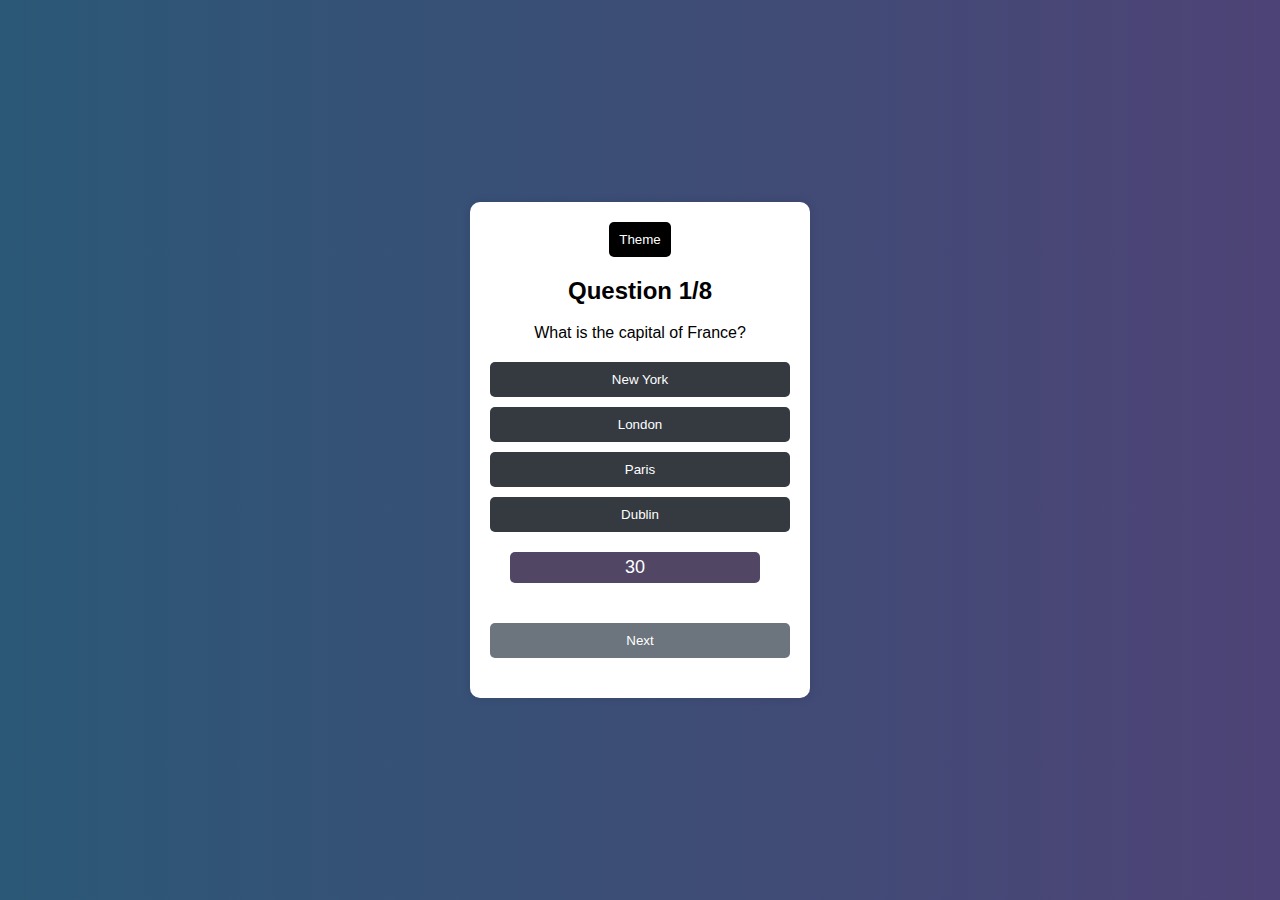
<file: index.html>
<!DOCTYPE html>
<html lang="en">
<head>
    <meta charset="UTF-8">
    <meta name="viewport" content="width=device-width, initial-scale=1.0">
    <title>Quiz Application</title>
    <link rel="stylesheet" href="Style.css">
</head>
<body>
        
    <div class="quiz-container">
        <div class="question-container">
            <button id="theme">Theme</button>
            <h2 id="question-number">Question 1/4</h2>
            <p id="question-text">What is the capital of France?</p>
            <div class="answers-container">
                <button class="answer">New York</button>
                <button class="answer">London</button>
                <button class="answer">Paris</button>
                <button class="answer">Dublin</button>
            </div>
        </div>
        <div id="timer">30</div>
        <button id="next-button" disabled>Next</button>
        <p id="score-container"></p>
        <button id="restart-button" class="hidden">Restart</button>
    </div>
    <script src="Script.js"></script>
</body>
</html>
</file>
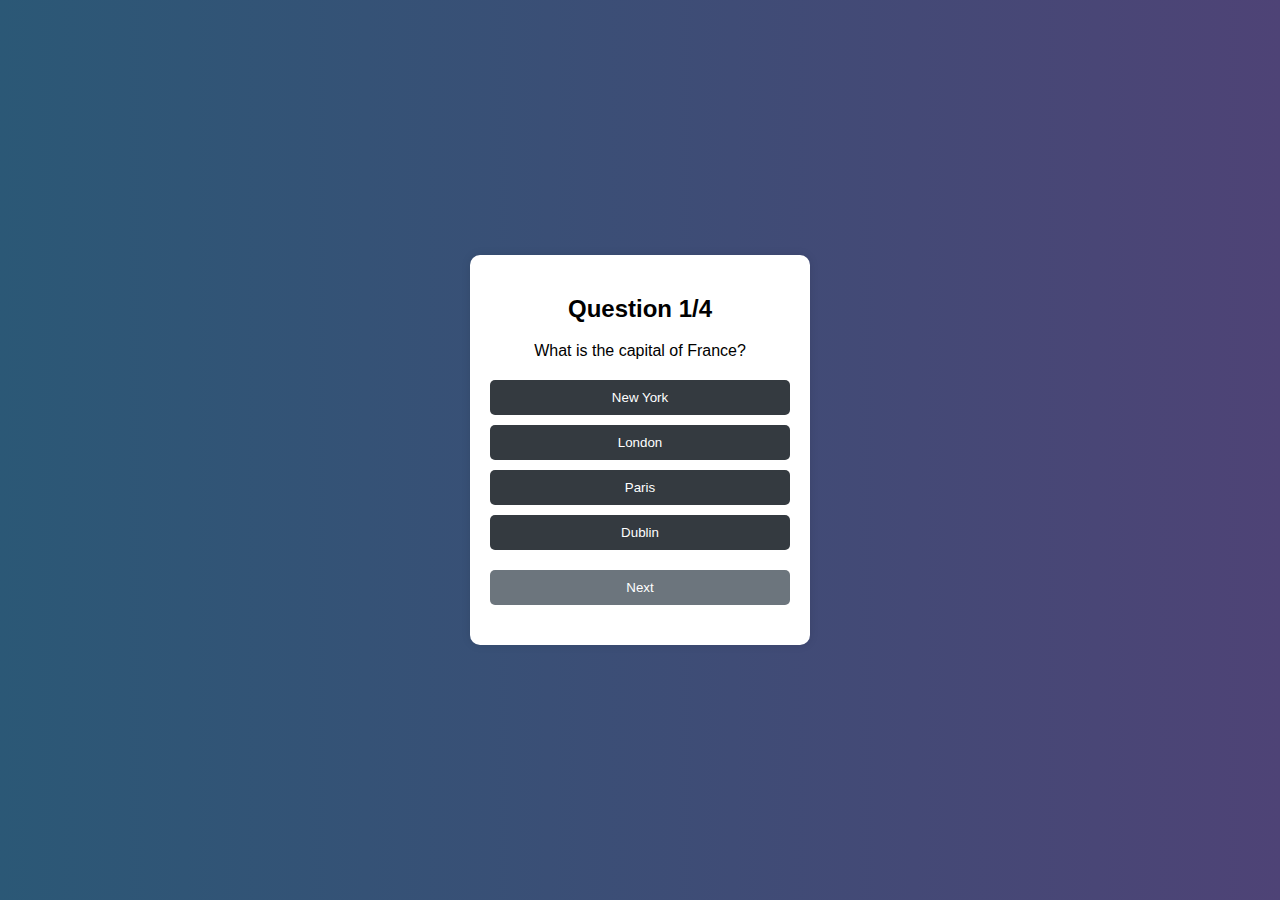
<file: Quiz.html>
<!DOCTYPE html>
<html lang="en">
<head>
    <meta charset="UTF-8">
    <meta name="viewport" content="width=device-width, initial-scale=1.0">
    <title>Quiz Application</title>
    <link rel="stylesheet" href="Style.css">
</head>
<body>
    <div class="quiz-container">
        <div class="question-container">
            <h2 id="question-number">Question 1/4</h2>
            <p id="question-text">What is the capital of France?</p>
            <div class="answers-container">
                <button class="answer">New York</button>
                <button class="answer">London</button>
                <button class="answer">Paris</button>
                <button class="answer">Dublin</button>
            </div>
        </div>
        <button id="next-button" disabled>Next</button>
        <p id="score-container"></p>
        <button id="restart-button" class="hidden">Restart</button>
    </div>
    <script src="Script.js"></script>
</body>
</html>
</file>
<file: Style.css>
:root {
    --container-padding: 20px;
    --container-width: 300px;
    --answer-padding: 10px;
    --button-padding: 10px;
    --timer-margin: 20px;
    --timer-padding: 5px;
    --font-size-large: large;
    --small-padding: 5px;
    --border-radius: 10px;
    --margin-top: 20px;
    --button-border-radius: 5px;
    --box-shadow: 0 0 10px rgba(0, 0, 0, 0.1);
    --gap: 10px;
}

body {
    font-family: Arial, sans-serif;
    background: linear-gradient(to right, #2b5876, #4e4376);
    display: flex;
    justify-content: center;
    align-items: center;
    height: 100vh;
    margin: 0;
}

.answer.selected {
    background-color: #ffc107; 
    color: black;
}


.quiz-container {
    background-color: white;
    border-radius: var(--border-radius);
    padding: var(--container-padding);
    box-shadow: var(--box-shadow);
    text-align: center;
    width: var(--container-width);
}

.answers-container {
    display: flex;
    flex-direction: column;
    gap: var(--gap);
    margin-top: var(--margin-top);
}

#theme {
    background-color: #000000;
    color: white;
    border: none;
    padding: var(--button-padding);
    border-radius: var(--button-border-radius);
    cursor: pointer;
}

.answer {
    background-color: #343a40;
    color: white;
    border: none;
    padding: var(--answer-padding);
    border-radius: var(--button-border-radius);
    cursor: pointer;
}

.answer.correct {
    background-color: green;
}

.answer.incorrect {
    background-color: red;
}

#timer {
    background-color: #514765;
    margin: var(--timer-margin);
    padding: var(--timer-padding);
    border-radius: var(--button-border-radius);
    width: 80%;
    align-self: center;
    border: none;
    font-size: var(--font-size-large);
    color: white;
}

#next-button {
    margin-top: var(--margin-top);
    padding: var(--button-padding);
    width: 100%;
    background-color: #007bff;
    color: white;
    border: none;
    border-radius: var(--button-border-radius);
    cursor: pointer;
}

#next-button:disabled {
    background-color: #6c757d;
}

#score-container {
    margin-top: var(--margin-top);
}

.hidden {
    display: none;
}

#restart-button {
    margin-top: var(--margin-top);
    padding: var(--button-padding);
    width: 100%;
    background-color: #007bff;
    color: white;
    border: none;
    border-radius: var(--button-border-radius);
    cursor: pointer;
}

body.dark-mode {
    background: linear-gradient(to right, #1e1e1e, #333333);
    color: white;
}

body.dark-mode .quiz-container {
    background-color: #333333;
    color: white;
}

body.dark-mode .answer {
    background-color: #444444;
}

body.dark-mode .answer.correct {
    background-color: green;
}

body.dark-mode .answer.incorrect {
    background-color: red;
}

body.dark-mode #next-button {
    background-color: #007bff;
}

body.dark-mode #next-button:disabled {
    background-color: #6c757d;
}

body.dark-mode #restart-button {
    background-color: #007bff;
}

body.dark-mode #theme {
    background-color: azure;
    color: #000000;
}

@media (max-width: 375px) {
    .quiz-container {
        width: 90%;
        padding: var(--small-padding);
    }

    .answer {
        padding: var(--small-padding);
    }

    #next-button, #restart-button {
        padding: var(--small-padding);
    }
}
</file>
